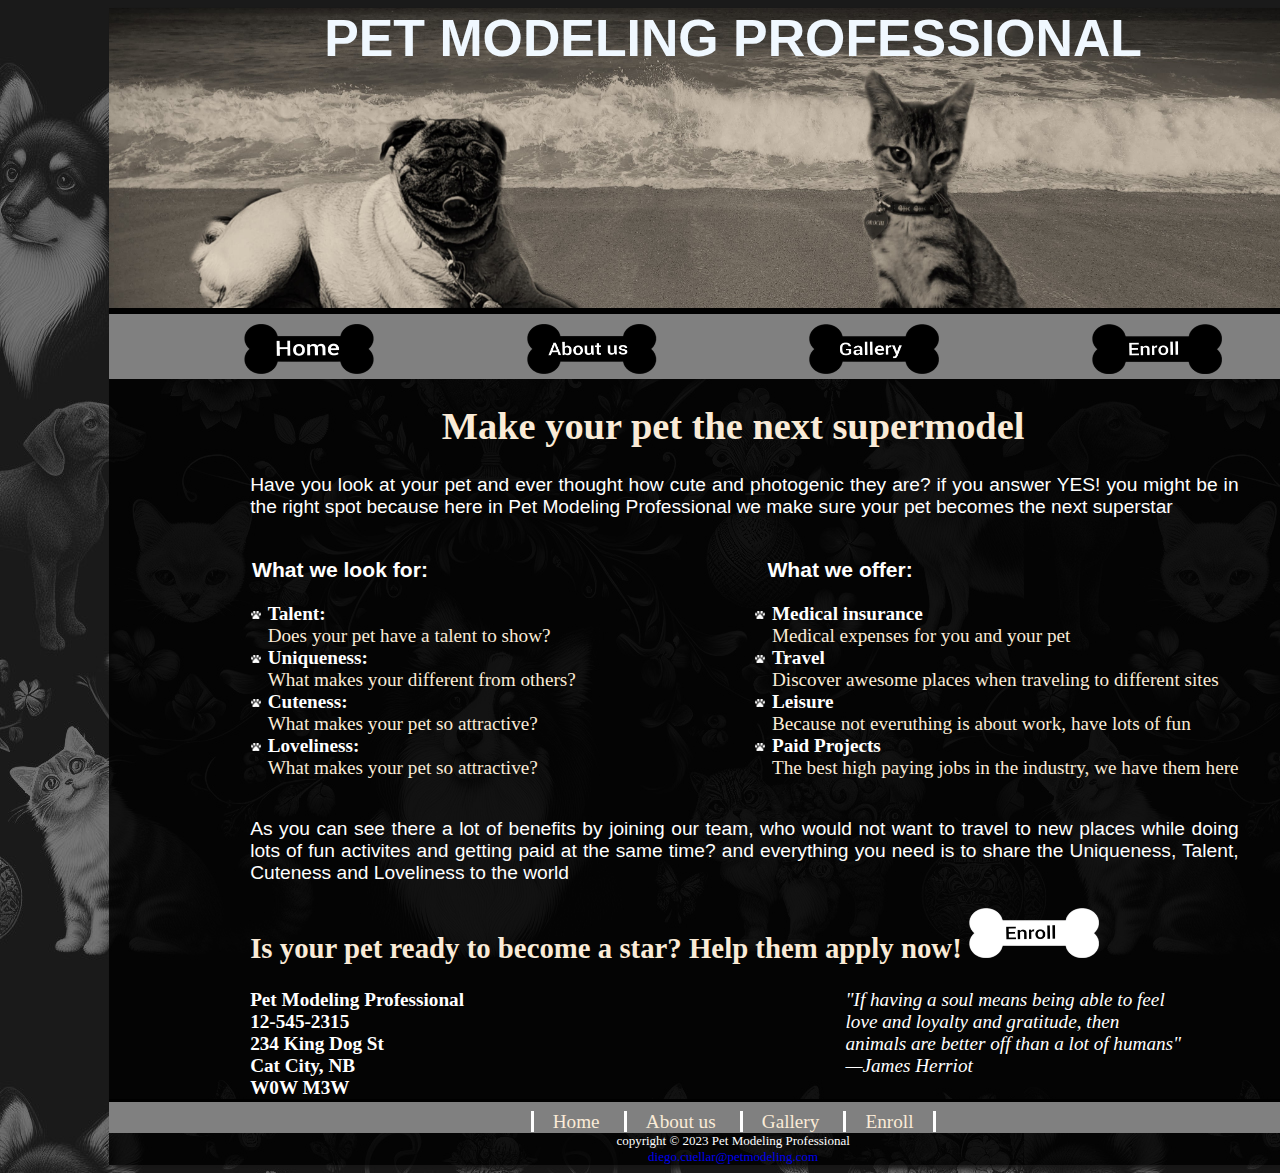
<file: index.html>
<!DOCTYPE html>
<html lang="en">
<head>
<title>Pet Modeling Professional</title>
<meta charset="utf-8">
<link rel="stylesheet" href="styles.css">
<link rel="icon" type="image/icon" href="images/favicon.ico">
</head>
<body> <!-- main body will have its own background color-->
<div id="wrapper"> <!--this will cover the entire page-->
<div id="coverImage">
    <span>PET MODELING PROFESSIONAL</span>
</div>
 <!-- I will use for an image as a cover above the navigation-->

 <nav id="NavTop"><!-- navigation of the webpage-->
    <a  href="index.html"> <img id="Index" src="images/index.png" alt="Index" width="130" height="45"></a> 
    <a  href="Aboutus.html"><img id="Aboutus" src="images/AboutUs.png" alt="About us" width="130" height="45"></a>
    <a  href="Gallery.html"><img id="Gallery" src="images/Gallery.png" alt="Gallery" width="130" height="45"></a>
    <a  href="Enroll.html"><img id="Enroll" src="images/enroll.png" alt="Enroll" width="130" height="45"></a>
    </nav>
<header><h1>Make your pet the next supermodel</h1></header>
<!-- here begins the main content that will change on each webpage-->
<main>
<p>Have you look at your pet and ever thought how cute and photogenic they are?
    if you answer YES! you might be in the right spot because here in Pet Modeling Professional
    we make sure your pet becomes the next superstar
</p>
<!-- here I will start the text in 2 columns using data list and unordered lists -->
<div id="Requirements">
    <p class="bold">What we look for:</p>
    <ul>
        <li><strong>Talent:</strong><br><span class="antiquewhite">Does your pet have a talent to show?</span></li>
        <li><strong>Uniqueness:</strong><br> <span class="antiquewhite">What makes your different from others?</span> </li>
        <li><strong>Cuteness:</strong><br> <span class="antiquewhite">What makes your pet so attractive?</span> </li>
        <li><strong>Loveliness:</strong><br> <span class="antiquewhite">What makes your pet so attractive?</span> </li>
    </ul>

</div>
<div id="Benefits">
    <p class="bold">What we offer:</p>
  
    <ul>
        <li><strong>Medical insurance</strong><br> <span class="antiquewhite"> Medical expenses for you and your pet</span></li>
        <li><strong>Travel</strong><br><span class="antiquewhite">Discover awesome places when traveling to different sites</span></li>
        <li><strong>Leisure</strong><br><span class="antiquewhite">Because not everuthing is about work, have lots of fun </span></li>
        <li><strong>Paid Projects</strong><br><span class="antiquewhite">The best high paying jobs in the industry, we have them here</span></li>
    </ul>
</div>
<br class="clear">

<p>As you can see there a lot of benefits by joining our team, who would not want to travel to new places while doing lots of fun activites and getting paid at the same time? 
    and everything you need is to share the Uniqueness, Talent, Cuteness and Loveliness to the world
</p>
<h2>Is your pet ready to become a star? Help them apply now! <a href="Enroll.html"><img src="images/EnrollHover.png" alt="Enroll" width="130" height="50"></a></h2> 
<div id="address">
    Pet Modeling Professional <br>
    12-545-2315 <br>
    234 King Dog St <br>
    Cat City, NB <br>
    W0W M3W <br>
</div>
<div id="quote">
    "If having a soul means being able to feel love and loyalty
    and gratitude, then animals are better off than a lot of humans"
    <br>
    &mdash;James Herriot
</div>
<br class="clear">

</main>


<nav id="NavFooter"> <!-- this will be the navigation below for accessability-->
<a href="index.html">Home</a> 
<a href="Aboutus.html">About us</a>
<a href="Gallery.html">Gallery</a>
<a href="Enroll.html" class="EnrollBorder" >Enroll</a>
</nav>

<footer><!-- this will be for the copyright info at the very bottom-->
copyright &copy; 2023 Pet Modeling Professional <br>
<a href="mailto:dcuellarhernandez01@mynbcc.a">diego.cuellar@petmodeling.com</a>
</footer>
</div>
</body>
</html>
</file>
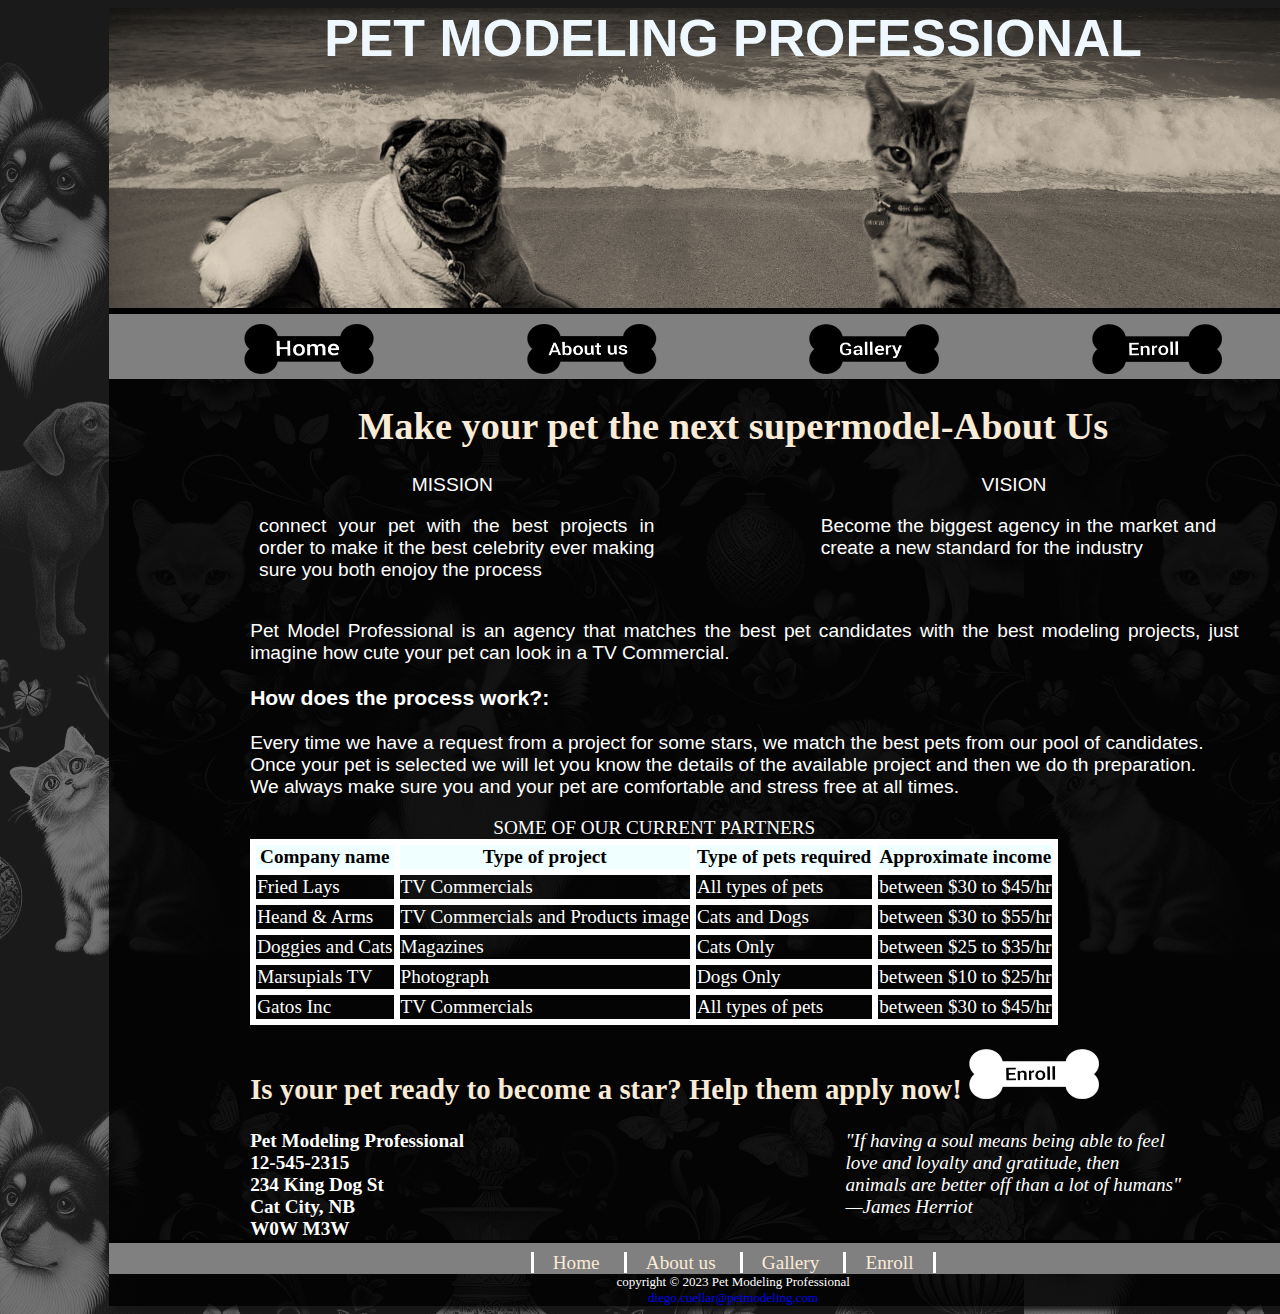
<file: Aboutus.html>
<!DOCTYPE html>
<html lang="en">
<head>
<title>Pet Modeling Professional-About Us</title>
<meta charset="utf-8">
<link rel="stylesheet" href="styles.css">
<link rel="icon" type="image/icon" href="images/favicon.ico">
</head>
<body> <!-- main body will have its own background color-->
<div id="wrapper"> <!--this will cover the entire page-->
<div id="coverImage">
    <span>PET MODELING PROFESSIONAL</span>
</div>
 <!-- I will use for an image as a cover above the navigation-->

 <nav id="NavTop"><!-- navigation of the webpage-->
    <a  href="index.html"> <img id="Index" src="images/index.png" alt="Index" width="130" height="45"></a> 
    <a  href="Aboutus.html"><img id="Aboutus" src="images/AboutUs.png" alt="About us" width="130" height="45"></a>
    <a  href="Gallery.html"><img id="Gallery" src="images/Gallery.png" alt="Gallery" width="130" height="45"></a>
    <a  href="Enroll.html"><img id="Enroll" src="images/enroll.png" alt="Enroll" width="130" height="45"></a>
    </nav>
<header><h1>Make your pet the next supermodel-About Us</h1></header>
<!-- here begins the main content that will change on each webpage-->
<main>

    <div id="Mision">
        MISSION
        <p>connect your pet with the best projects
        in order to make it the best celebrity ever making sure you both enojoy the process</p>
    </div>
    <div id="Vision">
        VISION
        <p>Become the biggest agency in the market and create a new standard for the industry </p>
    </div>
    <br class="clear">

<p>Pet Model Professional is an agency that matches the best pet candidates with the best
    modeling projects, just imagine how cute your pet can look in a TV Commercial.<br><br>
    <span class="bold">How does the process work?: </span><br><br>
    Every time we have a request from a project for some stars, we match the best pets from our
    pool of candidates.<br> Once your pet is selected we will let you know the details of the available project
    and then we do th preparation. <br>
    We always make sure you and your pet are comfortable and stress free at all times.
</p>

<!-- This is the start of the table-->
<table id="table">
    <caption>SOME OF OUR CURRENT PARTNERS</caption>
    <tr>
        <th>Company name</th>
        <th>Type of project</th>
        <th>Type of pets required</th>
        <th>Approximate income</th>
    </tr>
    <tr>
        <td> Fried Lays</td>
        <td> TV Commercials</td>
        <td> All types of pets</td>
        <td> between $30 to $45/hr</td>
    </tr>
    <tr>
        <td>Heand & Arms</td>
        <td> TV Commercials and Products image</td>
        <td>Cats and Dogs</td>
        <td> between $30 to $55/hr</td>
    </tr>
    <tr>
        <td>Doggies and Cats </td>
        <td> Magazines</td>
        <td> Cats Only</td>
        <td> between $25 to $35/hr</td>
    </tr>
    <tr>
        <td> Marsupials TV</td>
        <td> Photograph </td>
        <td> Dogs Only</td>
        <td> between $10 to $25/hr</td>
    </tr>
    <tr>
        <td> Gatos Inc</td>
        <td> TV Commercials</td>
        <td> All types of pets</td>
        <td> between $30 to $45/hr</td>
    </tr>
</table>

<!-- last part of the webpage begins here where-->

<h2>Is your pet ready to become a star? Help them apply now! <a href="Enroll.html"><img src="images/EnrollHover.png" alt="Enroll" width="130" height="50"></a></h2> 
<div id="address">
    Pet Modeling Professional <br>
    12-545-2315 <br>
    234 King Dog St <br>
    Cat City, NB <br>
    W0W M3W <br>
</div>

<div id="quote">
    "If having a soul means being able to feel love and loyalty
    and gratitude, then animals are better off than a lot of humans"
    <br>
    &mdash;James Herriot
</div>
<br class="clear">


</main>

<nav id="NavFooter"> <!-- this will be the navigation below for accessability-->
    <a href="index.html">Home</a> 
    <a href="Aboutus.html">About us</a>
    <a href="Gallery.html">Gallery</a>
    <a href="Enroll.html" class="EnrollBorder" >Enroll</a>
    </nav>

<footer><!-- this will be for the copyright info at the very bottom-->
copyright &copy; 2023 Pet Modeling Professional <br>
<a href="mailto:dcuellarhernandez01@mynbcc.a">diego.cuellar@petmodeling.com</a>
</footer>




</div>
</body>
</html>
</file>
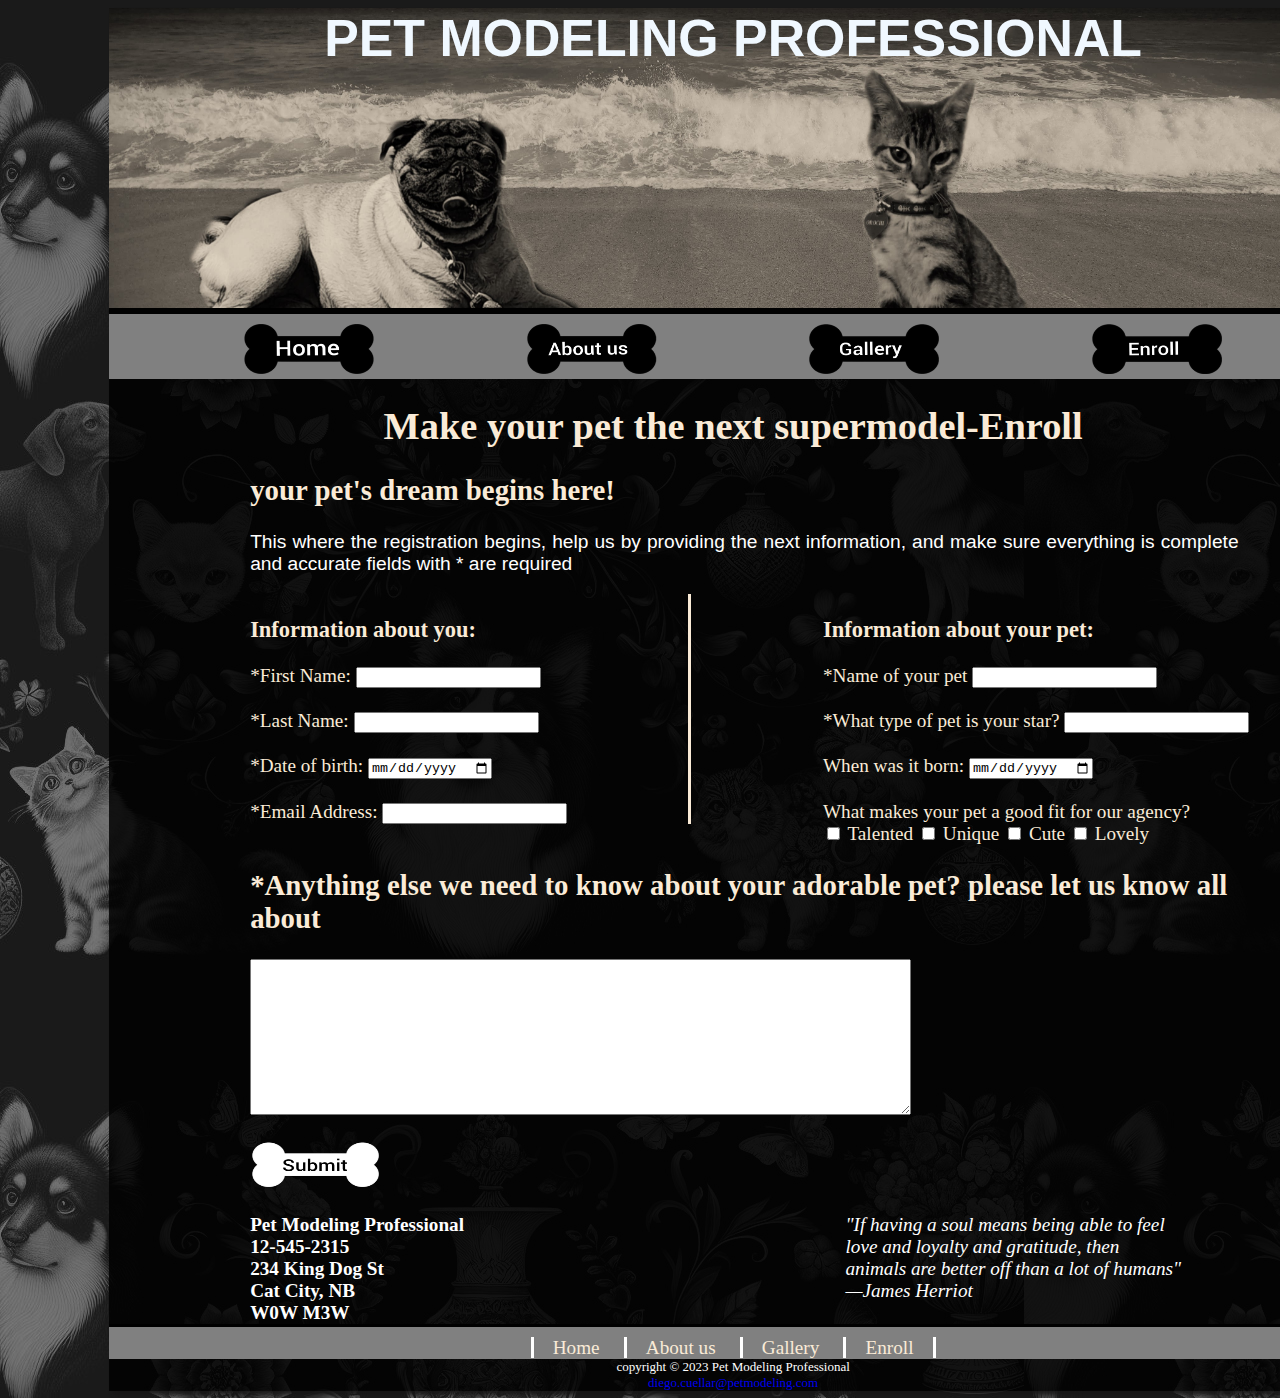
<file: Enroll.html>
<!DOCTYPE html>
<html lang="en">
<head>
<title>Pet Modeling Professional- Enroll</title>
<meta charset="utf-8">
<link rel="stylesheet" href="styles.css">
<link rel="icon" type="image/icon" href="images/favicon.ico">
</head>
<body> <!-- main body will have its own background color-->
<div id="wrapper"> <!--this will cover the entire page-->
<div id="coverImage">
    <span>PET MODELING PROFESSIONAL</span>
</div>
 <!-- I will use for an image as a cover above the navigation-->

 <nav id="NavTop"><!-- navigation of the webpage-->
    <a  href="index.html"> <img id="Index" src="images/index.png" alt="Index" width="130" height="45"></a> 
    <a  href="Aboutus.html"><img id="Aboutus" src="images/AboutUs.png" alt="About us" width="130" height="45"></a>
    <a  href="Gallery.html"><img id="Gallery" src="images/Gallery.png" alt="Gallery" width="130" height="45"></a>
    <a  href="Enroll.html"><img id="Enroll" src="images/enroll.png" alt="Enroll" width="130" height="45"></a>
    </nav>
<header><h1>Make your pet the next supermodel-Enroll</h1></header>
<!-- here begins the main content that will change on each webpage-->
<main>
<h2>your pet's dream begins here!</h2>
<p>This where the registration begins, help us by providing the next information, and make sure everything is complete and accurate
    fields with * are required
</p>

<!--this is where the form begins for registration-->
<!-- we will put parts of the forms within div so we can divide in 2 columns-->


<form action="Enroll.html" method="get" name="FormPet">
    <!-- this is the first div for the info about user-->
    <div id="owner">
        <h3>Information about you:</h3> 

    <label for="myName">*First Name: </label>
    <input type="text" name="myName" id="myName" required="required"><br><br>

    <label for="myLastname">*Last Name: </label>
    <input type="text" name="myLastname" id="myLastname" required="required"><br><br>
    <label for="myDOB">*Date of birth: </label>
    <input type="date" name="myDOB" id="myDOB" required="required"><br><br>
    <label>*Email Address: </label>
    <input type="email" name="myEmail" id="myEmail" required="required">
    </div>
<!-- this will be the second column for info about the pet-->
    <div id="pet">
    <h3>Information about your pet:</h3> 


    <label for="petName" >*Name of your pet </label>
    <input type="text" name="petName" id="petName" required="required"><br><br>
    <label for="myLastname">*What type of pet is your star? </label>
    <input type="text" name="myType" id="myType" list="PetType" required="required">
    <datalist  id="PetType">
        <option>--CHOOSE TYPE--</option>
        <option>Cat</option>
        <option>Dog</option>
        <option>Tiger</option>
        <option>Pig</option>
        <option>Fish</option>
    </datalist>
    <br><br>
    <label>When was it born: </label>
    <input type="date" name="petDOB" id="petDOB" required="required"> <br><br>
    <label> What makes your pet a good fit for our agency? </label><br>
    <input type="checkbox" name="PetDetail" > Talented
    <input type="checkbox" name="PetDetail" > Unique 
    <input type="checkbox" name="PetDetail" > Cute 
    <input type="checkbox" name="PetDetail" > Lovely
    </div>
    <br class="clear">
    <h2> *Anything else we need to know about your adorable pet? please let us know all about</h2>
    
    <!-- we will make a third div so we can also align properly this text area -->
    <div id="extraInfo">

    <textarea id="comments" name="comments" rows="10" cols="80" required="required"></textarea><br><br>
    <!--this submit will be an image to align with the whole website-->
    <input type="image" id="Submit" name="FormPet" alt="submit" src="images/submit.png" width="130" height="45">
    </div>
</form>



<br class="clear">
<div id="address">
    Pet Modeling Professional <br>
    12-545-2315 <br>
    234 King Dog St <br>
    Cat City, NB <br>
    W0W M3W <br>
</div>
<div id="quote">
    "If having a soul means being able to feel love and loyalty
    and gratitude, then animals are better off than a lot of humans"
    <br>
    &mdash;James Herriot
</div>
<br class="clear">

</main>


<nav id="NavFooter"> <!-- this will be the navigation below for accessability-->
    <a href="index.html">Home</a> 
    <a href="Aboutus.html">About us</a>
    <a href="Gallery.html">Gallery</a>
    <a href="Enroll.html" class="EnrollBorder" >Enroll</a>
    </nav>

<footer><!-- this will be for the copyright info at the very bottom-->
copyright &copy; 2023 Pet Modeling Professional <br>
<a href="mailto:dcuellarhernandez01@mynbcc.a">diego.cuellar@petmodeling.com</a>
</footer>

</div>
</body>
</html>
</file>
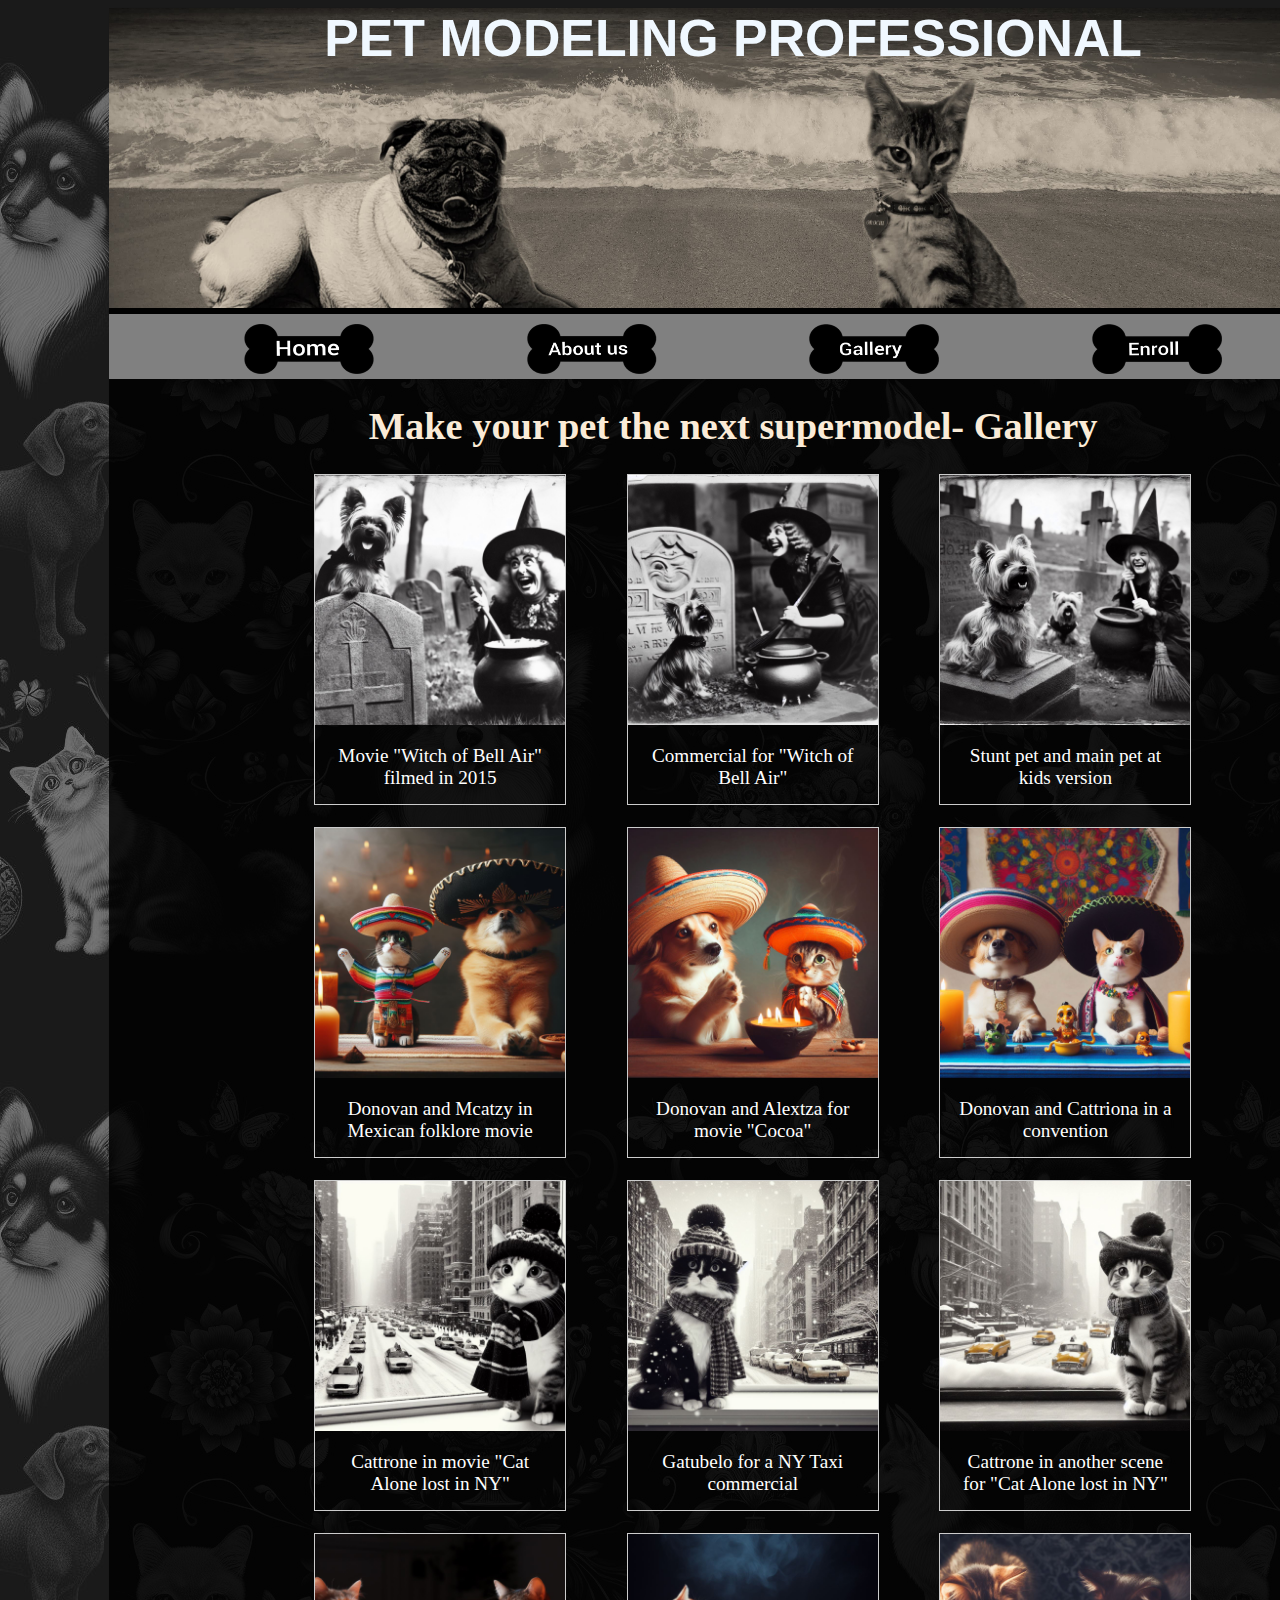
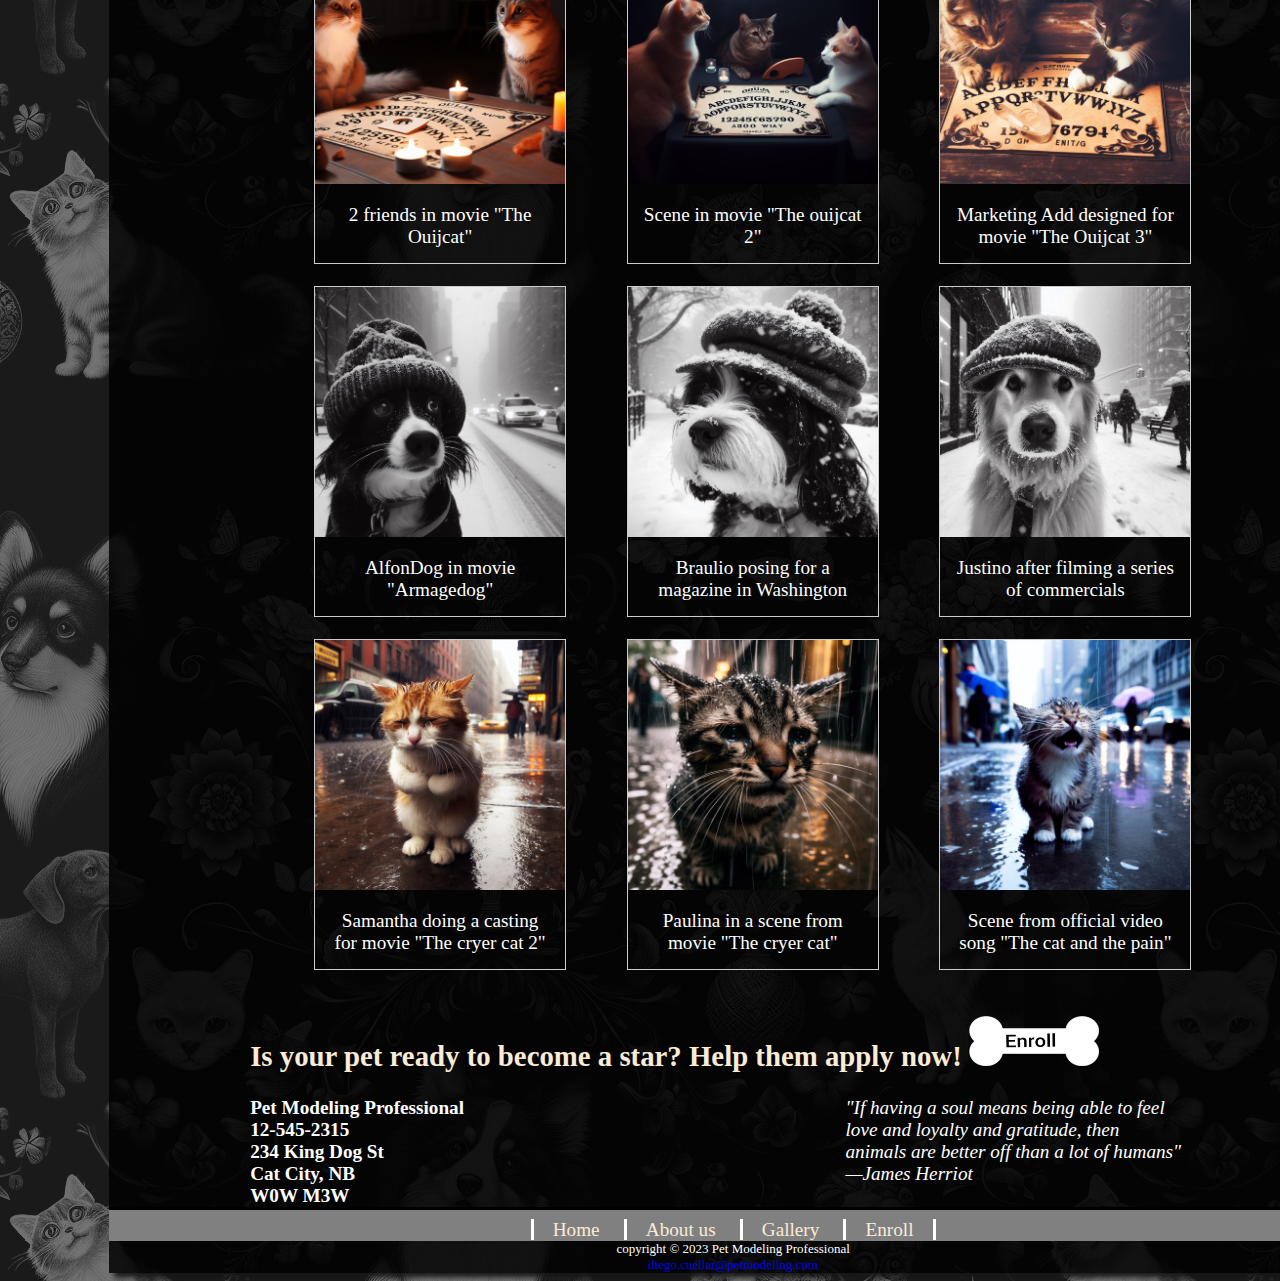
<file: Gallery.html>
<!DOCTYPE html>
<html lang="en">
<head>
<title>Pet Modeling Professional-Gallery</title>
<meta charset="utf-8">
<link rel="stylesheet" href="styles.css">
<link rel="icon" type="image/icon" href="images/favicon.ico">
</head>
<body> <!-- main body will have its own background color-->
<div id="wrapper"> <!--this will cover the entire page-->
<div id="coverImage">
    <span>PET MODELING PROFESSIONAL</span>
</div>
 <!-- I will use for an image as a cover above the navigation-->

<nav id="NavTop"><!-- navigation of the webpage-->
<a  href="index.html"> <img id="Index" src="images/index.png" alt="Index" width="130" height="45"></a> 
<a  href="Aboutus.html"><img id="Aboutus" src="images/AboutUs.png" alt="About us" width="130" height="45"></a>
<a  href="Gallery.html"><img id="Gallery" src="images/Gallery.png" alt="Gallery" width="130" height="45"></a>
<a  href="Enroll.html"><img id="Enroll" src="images/enroll.png" alt="Enroll" width="130" height="45"></a>
</nav>

<header><h1>Make your pet the next supermodel- Gallery</h1></header>
<!-- here begins the main content that will change on each webpage-->
<main>
<!-- Here begins the gallery div that will contain sub divs with pictures and description-->
<div id="wholeGallery">

<div class="gallery">
    <img class="image" src="images/Gallery/Witch2.jpg" alt="witch" width="250" height="250">
    <div class="description">Movie "Witch of Bell Air" filmed in 2015</div>
</div>
<div class="gallery">
    <img class="image" src="images/Gallery/Wtich3.jpg" alt="witch" width="250" height="250">
    <div class="description">Commercial for "Witch of Bell Air"</div>
</div>
<div class="gallery">
    <img class="image" src="images/Gallery/Witch4.jpg" alt="witch" width="250" height="250">
    <div class="description">Stunt pet and main pet at kids version</div>
</div>
<br class="clear">
<br>

<div class="gallery">
    <img class="image" src="images/Gallery/Mexican1.jpg" alt="witch" width="250" height="250">
    <div class="description">Donovan and Mcatzy in Mexican folklore movie</div>
</div>
<div class="gallery">
    <img class="image" src="images/Gallery/Mexican2.jpg" alt="witch" width="250" height="250">
    <div class="description">Donovan and Alextza for movie "Cocoa"</div>
</div>
<div class="gallery">
    <img class="image" src="images/Gallery/Mexican3.jpg" alt="witch" width="250" height="250">
    <div class="description">Donovan and Cattriona in a convention</div>
</div>


<br class="clear">
<br>

<div class="gallery">
    <img class="image" src="images/Gallery/SnowCatNY1.jpg" alt="witch" width="250" height="250">
    <div class="description">Cattrone in movie "Cat Alone lost in NY"</div>
</div>
<div class="gallery">
    <img class="image" src="images/Gallery/SnowCatNY2.jpg" alt="witch" width="250" height="250">
    <div class="description">Gatubelo for a NY Taxi commercial</div>
</div>
<div class="gallery">
    <img class="image" src="images/Gallery/SnowCatNY3.jpg" alt="witch" width="250" height="250">
    <div class="description">Cattrone in another scene for "Cat Alone lost in NY"</div>
</div>
<br class="clear">
<br>


<div class="gallery">
    <img class="image" src="images/Gallery/Ouija1.jpg" alt="witch" width="250" height="250">
    <div class="description">2 friends in movie "The Ouijcat" </div>
</div>
<div class="gallery">
    <img class="image" src="images/Gallery/Ouija2.jpg" alt="witch" width="250" height="250">
    <div class="description">Scene in movie "The ouijcat 2"</div>
</div>
<div class="gallery">
    <img class="image" src="images/Gallery/Ouija3.jpg" alt="witch" width="250" height="250">
    <div class="description">Marketing Add designed for movie "The Ouijcat 3"</div>
</div>
<br class="clear">
<br>

<div class="gallery">
    <img class="image" src="images/Gallery/SnowDogNY1.jpg" alt="witch" width="250" height="250">
    <div class="description">AlfonDog in movie "Armagedog" </div>
</div>
<div class="gallery">
    <img class="image" src="images/Gallery/SnowDogNY2.jpg" alt="witch" width="250" height="250">
    <div class="description">Braulio posing for a magazine in Washington</div>
</div>
<div class="gallery">
    <img class="image" src="images/Gallery/SnowDogNY3.jpg" alt="witch" width="250" height="250">
    <div class="description">Justino after filming a series of commercials</div>
</div>
<br class="clear">
<br>

<div class="gallery">
    <img class="image" src="images/Gallery/CatRain1.jpg" alt="witch" width="250" height="250">
    <div class="description">Samantha doing a casting for movie "The cryer cat 2" </div>
</div>
<div class="gallery">
    <img class="image" src="images/Gallery/CatRain2.jpg" alt="witch" width="250" height="250">
    <div class="description">Paulina in a scene from movie "The cryer cat" </div>
</div>
<div class="gallery">
    <img class="image" src="images/Gallery/CatRain3.jpg" alt="witch" width="250" height="250">
    <div class="description">Scene from official video song "The cat and the pain"</div>
</div>

</div>
<br class="clear">
<br>





    <h2>Is your pet ready to become a star? Help them apply now! <a href="Enroll.html"><img  src="images/EnrollHover.png" alt="Enroll" width="130" height="50"></a></h2> 
<div id="address">
    Pet Modeling Professional <br>
    12-545-2315 <br>
    234 King Dog St <br>
    Cat City, NB <br>
    W0W M3W <br>
</div>
<div id="quote">
    "If having a soul means being able to feel love and loyalty
    and gratitude, then animals are better off than a lot of humans"
    <br>
    &mdash;James Herriot
</div>
<br class="clear">

</main>


<nav id="NavFooter"> <!-- this will be the navigation below for accessability-->
    <a href="index.html">Home</a> 
    <a href="Aboutus.html">About us</a>
    <a href="Gallery.html">Gallery</a>
    <a href="Enroll.html" class="EnrollBorder" >Enroll</a>
    </nav>
<footer><!-- this will be for the copyright info at the very bottom-->
copyright &copy; 2023 Pet Modeling Professional <br>
<a href="mailto:dcuellarhernandez01@mynbcc.a">diego.cuellar@petmodeling.com</a>
</footer>
</div>
</body>
</html>
</file>
<file: styles.css>
body{
    background-image: url(images/background.png);
    overflow: scroll;
    display: block;
}
#wrapper {
    background-color:rgba(0, 0, 0, 0.841);
    margin-left: 8%;
    margin-right:8%;
    box-shadow: 0.25em 0.25em 0.25em rgba(22, 21, 21, 0.934);
    min-width:65em;
    color: white;
    font-size: larger;
}

main {
    
    padding-left:5%;
    padding-right:5%;
}

main p{
    padding-left: 7%;
    padding-right: 5%;
    text-align: justify;
    font-family: Arial, Helvetica, sans-serif;
}
#owner{
  
   border-right: solid;
    margin-left: 7%;
    color:antiquewhite;
    width: 39%;
    float: left;
    
}
#pet{
    
    padding-left: 7%;
    color:antiquewhite;
    width: 42%;
    float: right;

}
#extraInfo{
    padding-left: 7%;
    color:antiquewhite;
}

.bold {
    font-size: 1.1em;
    font-weight: bolder;
}
main h1 {
    text-align: left;
    padding-left: 7%;
    color:antiquewhite;
}
main h2{
    text-align: left;
    padding-left: 7%;
    color:antiquewhite;
}
/*this applies antiquewhite color to the class*/
.antiquewhite {
    color:antiquewhite;
}


header{
    text-align: center;
    color:antiquewhite;
}
#address {
text-align: justify;
padding-left: 7%;
}

#enrollTag:hover {
    text-decoration: none;
    color: grey;
}
#enrollTag{
    text-decoration: none;
    color: aliceblue;
}
#coverImage {
    text-align: center;
    font-family: 'Gill Sans', 'Gill Sans MT', Calibri, 'Trebuchet MS', sans-serif,cursive;
    font-size: 2.7em;
    font-weight: bold;
    color: aliceblue;
    height: 300px;
    border-bottom-color: black;
    border-bottom-style: solid;
    /*these are properties for the cover image */
    background-repeat: no-repeat;
    background-size:cover;
    background-image: url(images/cover.jpg);
    background-position-x: center;
}
nav{
background-color: grey;
text-align: center;
border-top: solid black;
padding-top: 0.5em;

}
#NavTop{
    position: sticky;
    top: 0;
}
#NavFooter a{
    text-decoration: none;
    font-size:1em ;
    color: antiquewhite;
   
    border-left: solid white;
 
    padding-left: 1em;
    padding-right: 1em;

    
}
.EnrollBorder{
    border-right: solid white;

}
#NavFooter a:hover {
    color:black;

}

/* this modifies the images used in the navigation menu */
nav a img{
    
    text-decoration: none;
    font-family: Arial, Helvetica, sans-serif;
    font-size: 1.1em;
    padding-left: 3.5em;
    padding-right: 3.5em;
    background-size: cover;
    width: 130px;
    height: 50px;
    
    }
#Index:hover {
    content: url(images/indexHover.png)
 }
#Aboutus:hover{
    content: url(images/AboutusHover.png)
}
#Gallery:hover{
    content: url(images/GalleryHover.png);
}
#Enroll:hover {
    content:url(images/EnrollHover.png)
}

#Requirements {
    
    float:left;
    margin-left: 5%;
    
}
#Benefits {
    float: right;
    margin-right: 5%;
}

#Mision{
    margin-left: 5%;
    float:left;
    width: 40%;
    font-family: Arial, Helvetica, sans-serif;
    text-align: center;
}
#Vision {
    margin-right: 5%;
    float: right;
    font-family: Arial, Helvetica, sans-serif;
    width: 40%;
    text-align: center;
}
.clear {
    clear:both;
}


#address {
    font-weight: bold;
    float: left;
}
#quote {
    float: right;
    font-style: italic;
    width: 30%;
    margin-right: 10%;
}
footer {
    font-size: small;
    text-align: center;
    text-decoration: none;
}
footer a {
    font-size: small;
    text-align: center;
    text-decoration: none;
}


ul {
    
    list-style-image:url(images/navPawWhite.png);
}
table , tr,th,td{
    margin-left: 7%;
    border: solid white;;
    border-spacing: 0;
}
table th {
    background-color:azure;
    color: black;
}
div.gallery {
   
    margin-left: 3%;
    margin-right: 3%;
    border: 1px solid #ccc;
    float: left;
    width: 250px;
}
div.description {
    padding: 15px;
    text-align: center;
}
div.gallery:hover {
border-color: rgb(148, 149, 130);
}
#wholeGallery {
    margin-left: 10%;
}
</file>
